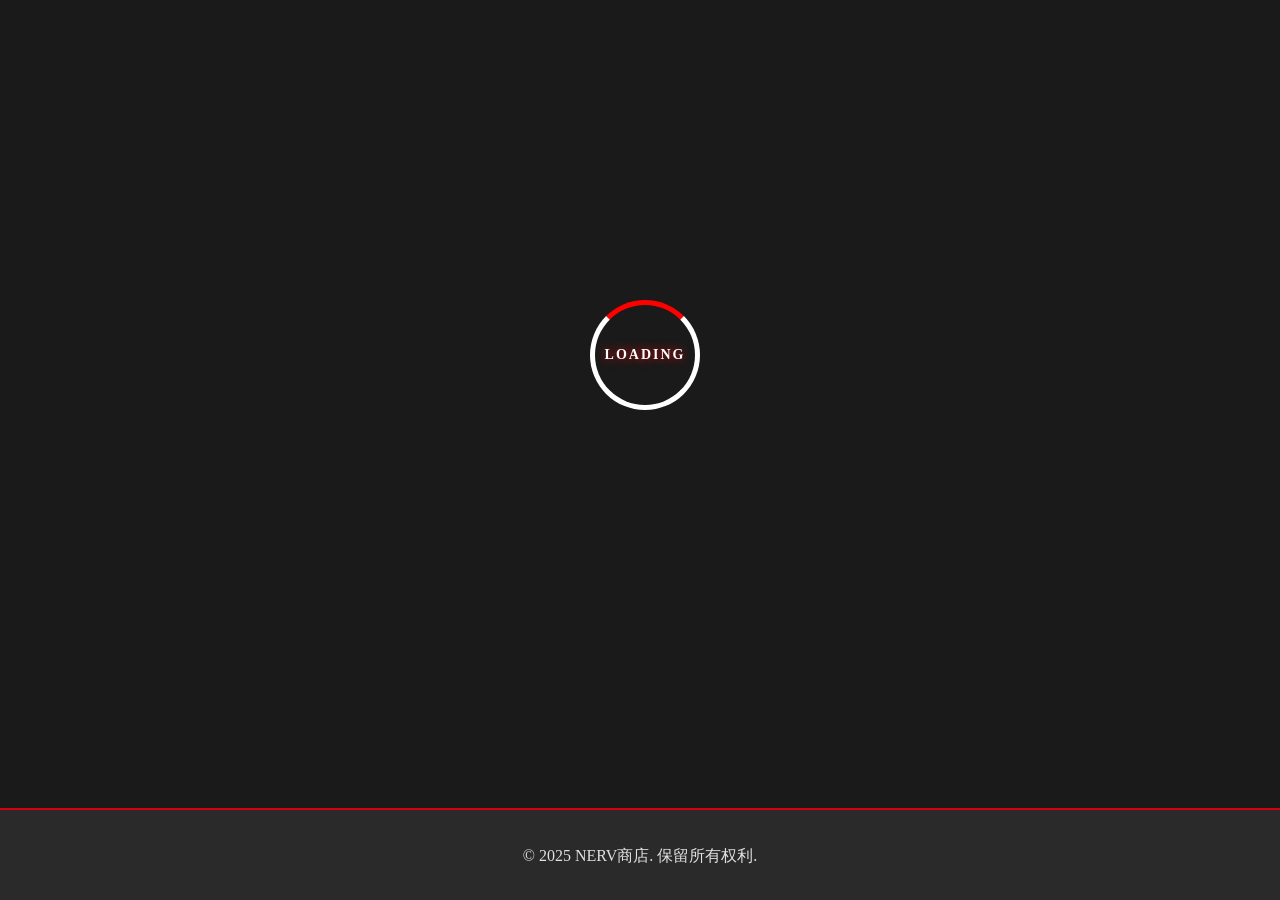
<file: index.html>
<!DOCTYPE html>
<html>
	<head>
		<meta charset="utf-8">
		<title>NERV书店 - 新世纪福音战士主题</title>
		<link rel="stylesheet" href="css/index.css" />
		<link rel="stylesheet" href="css/load.css" />
		<script src="js/jquery-3.2.1.min.js" defer></script>
		<script src="js/index.js" defer></script>
		<script src="js/load.js" defer></script>
	</head>
	<body>
		<!--音乐-->
		<!-- 背景音乐：无损源文件（.flac 61MB）不入库，仓库内为转码后的 mp3（约 3.8MB） -->
		<audio src="audio/one-last-kiss.mp3" autoplay loop id="bgMusic"></audio>
		<!-- 载入动画 -->
		<div id="loading-container">
			<div class="eva-loading">
				<div class="eva-loading-circle"></div>
				<div class="eva-loading-text">LOADING</div>
			</div>
		</div>
		<div id="main">
			<!-- 登录/注册 -->
			<div class="logonbox">
				<button id="back">X</button>
				<div class="on">
					<h1>登錄</h1>
					<input type="text" id="login-user" placeholder="请输入用户名" /><br />
					<input type="password" id="login-pwd" placeholder="请输入密码" /><br />
					<input type="text" id="login-code" placeholder="输入验证码" /><br />
					<span class="login-error" style="color: red; display: none;"></span>
					<canvas id="codeid" onload="drawcode()"></canvas>
					<div class="change">
						<span onclick="drawcode()">看不清,换一张</span>
					</div>
					<button class="sure" id="login-btn">登录</button><br />
					<span class="tocreat">没有账号？<a href="#" id="show-register">注册一个！</a></span>

				</div>
				<div class="creat">
					<h1>注册</h1>
					<input type="text" id="reg-user" placeholder="请输入用户名" /><br />
					<input type="password" id="reg-pwd" placeholder="请输入密码" /><br />
					<input type="password" id="reg-pwd-ag" placeholder="再次输入密码" /><br />
					<button class="register" id="register-btn">确认注册</button>
					<p class="reg-error" style="color: red; display: none;"></p>
					<p class="tologin"><a href="#" id="show-login">已有账号？去登录</a></p>
				</div>
			</div>
			<!-- 导航栏 -->
			<header class="main-header">
				<div class="headerbox"><!-- headerbox是指导航栏盒子，即包含导航栏的所有内容 -->
					<h1 class="logo">NERV</h1>
					<ul class="nav">
						<li><a href="pages/home.html" target="contentFrame" class="active">主页</a></li>
						<li><a href="pages/category.html" target="contentFrame" onclick="removeActiveClass(this)">分类</a>
						</li>
						<li><a href="pages/category.html" target="contentFrame" id="news">新品</a></li>
						<li><a href="https://baike.baidu.com/item/%E6%96%B0%E4%B8%96%E7%BA%AA%E7%A6%8F%E9%9F%B3%E6%88%98%E5%A3%AB/55458"
								target="contentFrame">关于</a></li>
						<li><a href="mailto:2036163718@qq.com" target="contentFrame">联系</a></li>
					</ul>
					<div class="user-action">
						<input type="text" id="search" placeholder="搜索…" />
						<button class="search-button" id="search-btn">搜索</button>
						<button class="logon">登录/注册</button>
					</div>
					<div id="user-area">
						<ul>
							<li id="name">用户</li>
							<li><a href="./pages/personInfo.html" target="contentFrame">个人中心</a></li>
							<li><a href="./pages/cart.html" target="contentFrame">购物车</a></li>
							<li><a href="./pages/myProduct.html" target="contentFrame">我的订单</a></li>
							<li id="logout">退出账号</li>
						</ul>
					</div>
				</div>
			</header>
			<div class="main-div">
				<!-- 左侧侧边栏 -->
				<aside class="sidebar"><!--aside是网页侧边的标签-->
					<div class="side-select">
						<h3>快速链接</h3>
						<ul>
							<li><a href="pages/home.html#tuijian" target="contentFrame">推荐商品</a></li>
							<li><a href="pages/home.html#changxiao" target="contentFrame">畅销榜</a></li>
							<li><a href="pages/home.html#sales" target="contentFrame">特价专区</a></li>
						</ul>
					</div>
					<div class="side-select">
						<h3>商品分类</h3>
						<ul>
							<li><a href="pages/category.html" target="contentFrame" id="novel">小说</a></li>
							<li><a href="pages/category.html" target="contentFrame" id="comic">漫画</a></li>
							<li><a href="pages/category.html" target="contentFrame" id="exhibition">会展</a></li>
						</ul>
					</div>
					<div class="side-select">
						<h3>主题切换</h3>
						<div class="theme-switch">
							<button class="btn btn-theme active" data-theme="eva">EVA模式</button>
							<button class="btn btn-theme" data-theme="normal">普通模式</button>
						</div>
					</div>
					<div class="audio-controls">
						<span id="musicStatus">音乐播放中...</span>
						<button id="toggleMusic">暂停</button>
					</div>
				</aside>
				<!-- 内容框架 -->
				<div class="content-area">
					<iframe id="contentFrame" name="contentFrame" src="pages/home.html" frameborder="0"></iframe>
				</div>
			</div>
		</div>
		<footer class="main-footer">
			<p>&copy; 2025 NERV商店. 保留所有权利.</p>
		</footer>
		</div>
	</body>
</html>
</file>
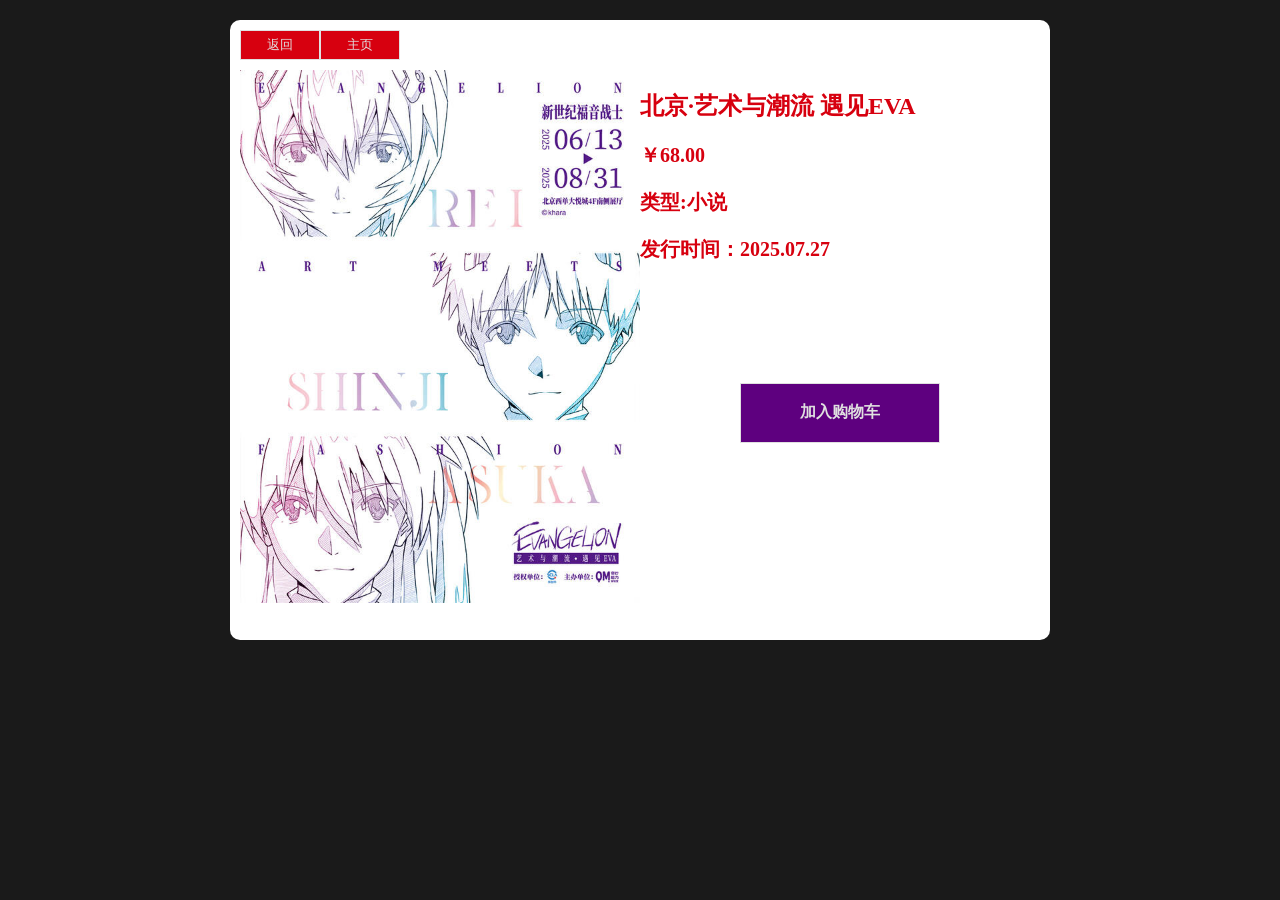
<file: pages/bookinfo1.html>
<!DOCTYPE html>
<html>
	<head>
		<meta charset="utf-8">
		<title></title>
		<link rel="stylesheet" href="../css/books.css" />
		<script src="../js/books.js" defer></script>
	</head>
	<body>
		<div class="book">
			<button onclick="goBack()">返回</button><a href="home.html"><button>主页</button></a>
			<div><img src="../images/goods1.jpeg" alt="" id="img"/></div>
			<div>
				<h2 id="tit">北京·艺术与潮流 遇见EVA</h2>
				<p id="text">￥68.00</p>
				<p id="bookkind">类型:小说</p>
				<p id="outtime">发行时间：2025.07.27</p>
			</div>
			<div><button id="buy">
					<h3>加入购物车</h3>
				</button></div>
		</div>
	</body>
</html>
</file>
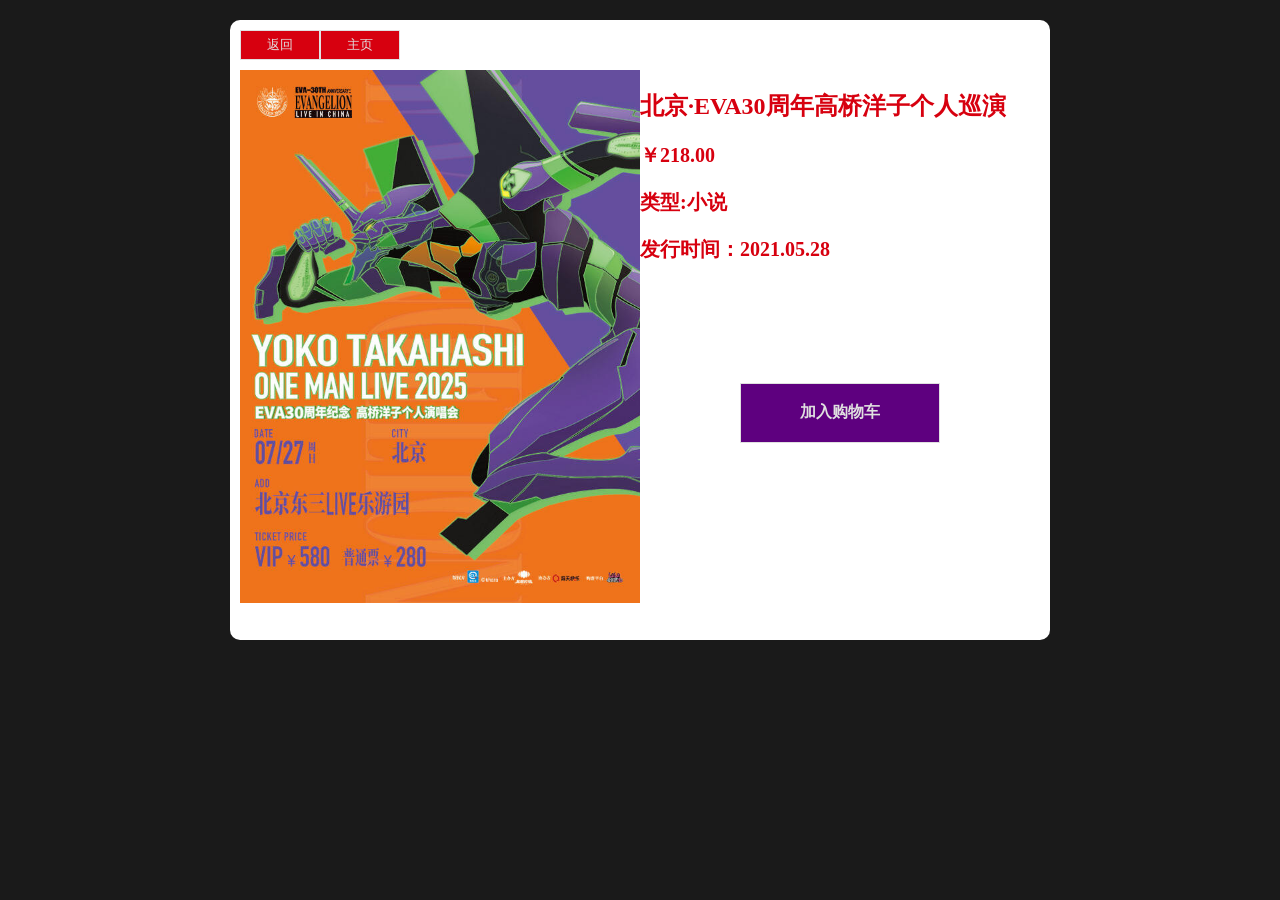
<file: pages/bookinfo2.html>
<!DOCTYPE html>
<html>
	<head>
		<meta charset="utf-8">
		<title></title>
		<link rel="stylesheet" href="../css/books.css" />
		<script src="../js/books.js" defer></script>
	</head>
	<body>
		<div class="book">
			<button onclick="goBack()">返回</button><a href="home.html"><button>主页</button></a>
			<div><img src="../images/goods2.jpeg" alt="" id="img"/></div>
			<div>
				<h2 id="tit">北京·EVA30周年高桥洋子个人巡演</h2>
				<p id="text">￥218.00</p>
				<p id="bookkind">类型:小说</p>
				<p id="outtime">发行时间：2021.05.28</p>
			</div>
			<div><button id="buy">
					<h3>加入购物车</h3>
				</button></div>
		</div>
	</body>
</html>
</file>
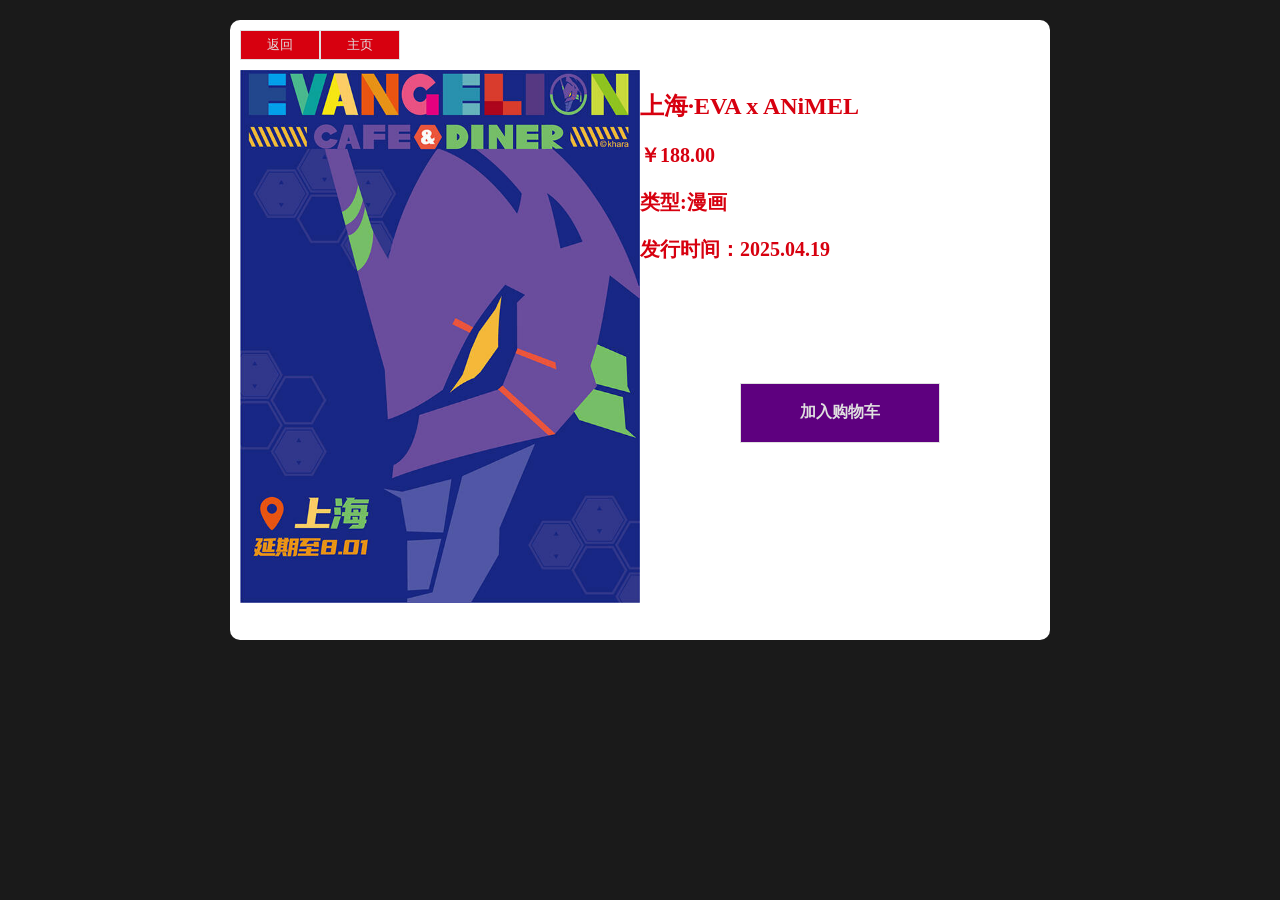
<file: pages/bookinfo3.html>
<!DOCTYPE html>
<html>
	<head>
		<meta charset="utf-8">
		<title></title>
		<link rel="stylesheet" href="../css/books.css" />
		<script src="../js/books.js" defer></script>
	</head>
	<body>
		<div class="book">
			<button onclick="goBack()">返回</button><a href="home.html"><button>主页</button></a>
			<div><img src="../images/goods3.jpeg" alt="" id="img"/></div>
			<div>
				<h2 id="tit">上海·EVA x ANiMEL</h2>
				<p id="text">￥188.00</p>
				<p id="bookkind">类型:漫画</p>
				<p id="outtime">发行时间：2025.04.19</p>
			</div>
			<div><button id="buy">
					<h3>加入购物车</h3>
				</button></div>
		</div>
	</body>
</html>
</file>
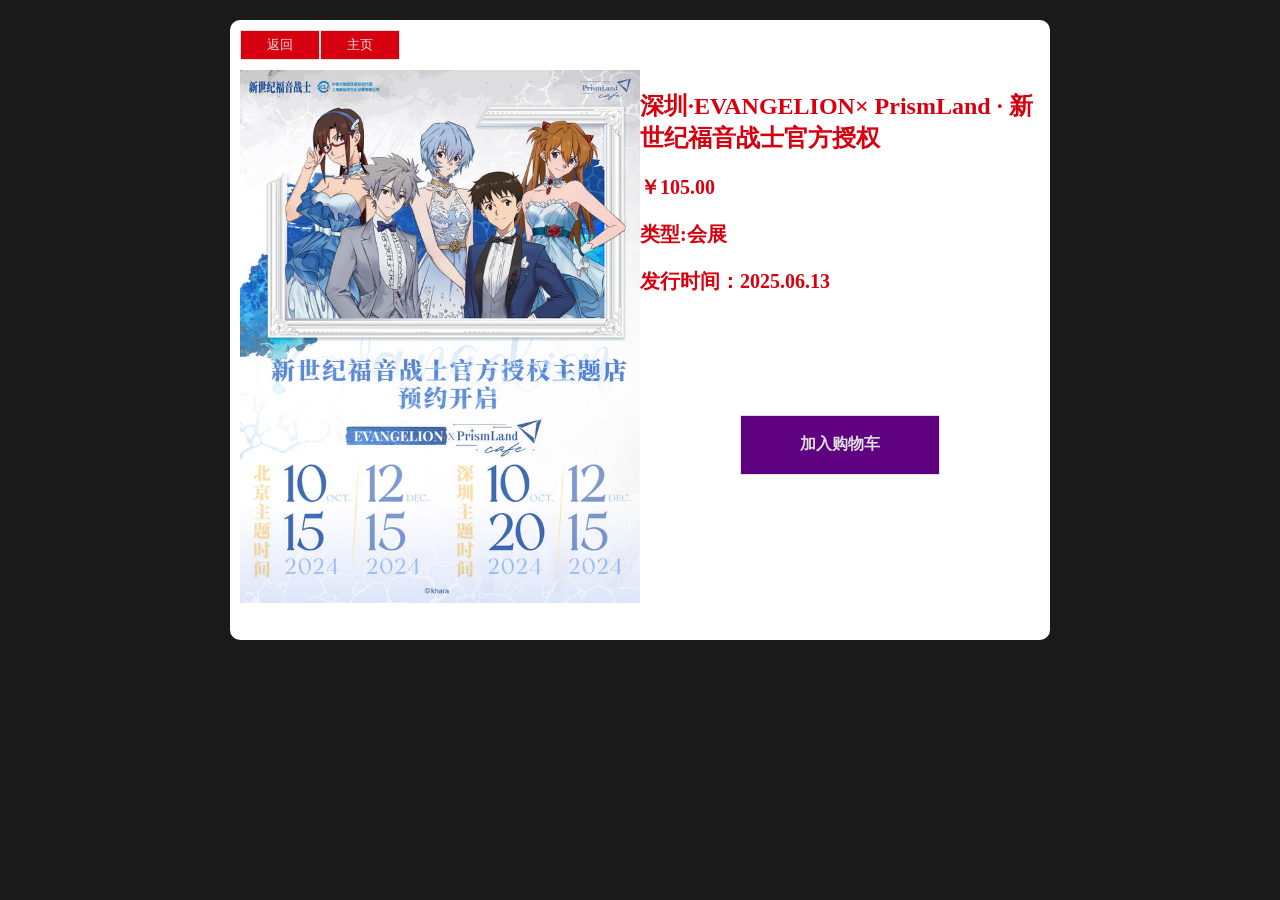
<file: pages/bookinfo4.html>
<!DOCTYPE html>
<html>
	<head>
		<meta charset="utf-8">
		<title></title>
		<link rel="stylesheet" href="../css/books.css" />
		<script src="../js/books.js" defer></script>
	</head>
	<body>
		<div class="book">
			<button onclick="goBack()">返回</button><a href="home.html"><button>主页</button></a>
			<div><img src="../images/goods4.jpeg" alt="" id="img"/></div>
			<div>
				<h2 id="tit">深圳·EVANGELION× PrismLand · 新世纪福音战士官方授权</h2>
				<p id="text">￥105.00</p>
				<p id="bookkind">类型:会展</p>
				<p id="outtime">发行时间：2025.06.13</p>
			</div>
			<div><button id="buy">
					<h3>加入购物车</h3>
				</button></div>
		</div>
	</body>
</html>
</file>
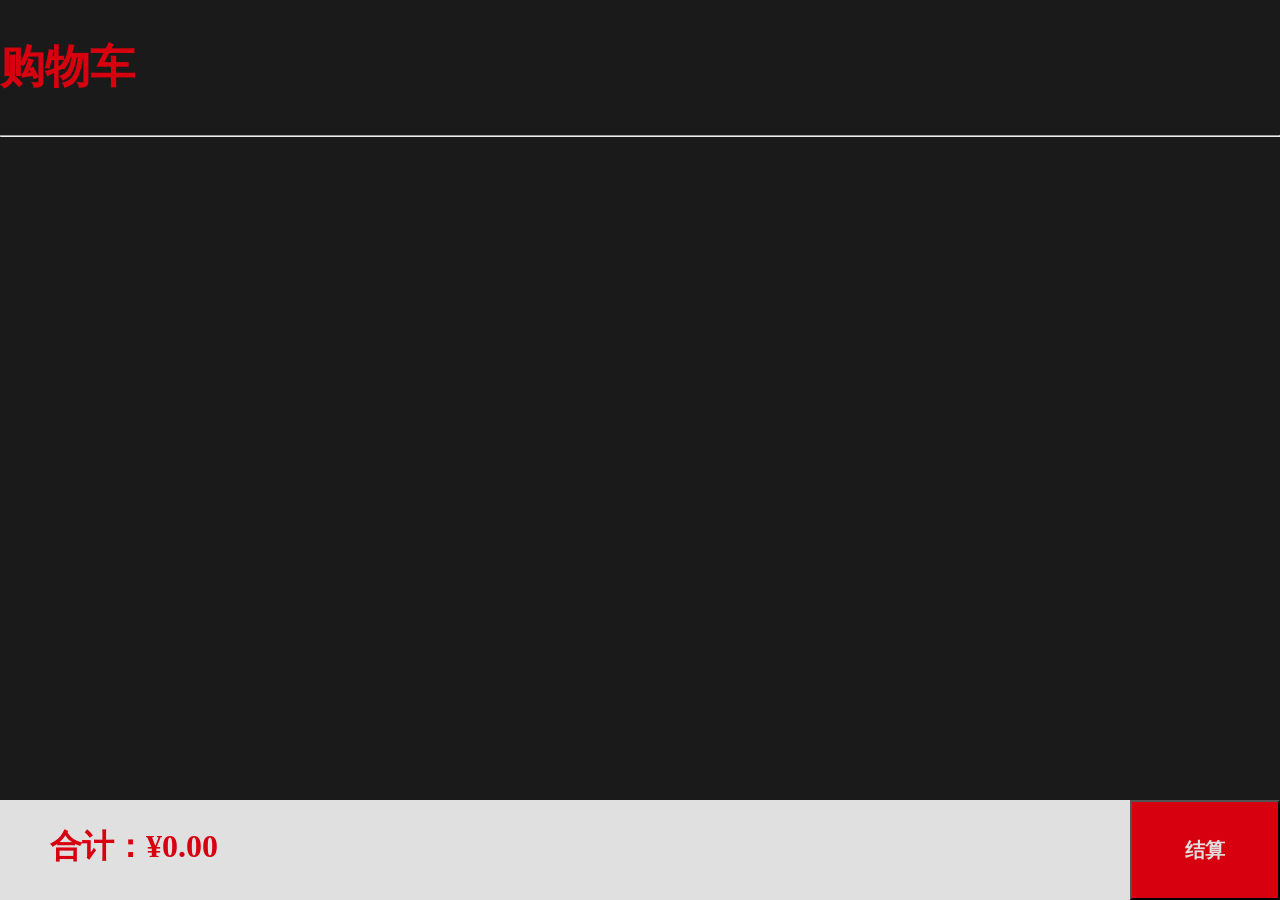
<file: pages/cart.html>
<!DOCTYPE html>
<html>
	<head>
		<meta charset="utf-8">
		<title>NERV书店 - 购物车</title>
		<link rel="stylesheet" href="../css/cart.css" />
		<script src="../js/cart.js" defer></script>
	</head>
	<body>
		<div class="carttit">
			<h2>购物车</h2>
		</div>
		<hr />
		<div id="cartItems">
			
		</div>
		<div class="space">
			
		</div>
		<div id="sumprice">
			<h1>合计：</h1>
		</div>
		<a href="../pages/product.html" target="_self"><button id="buyover"><h2>结算</h2></button></a>
	</body>
</html>
</file>
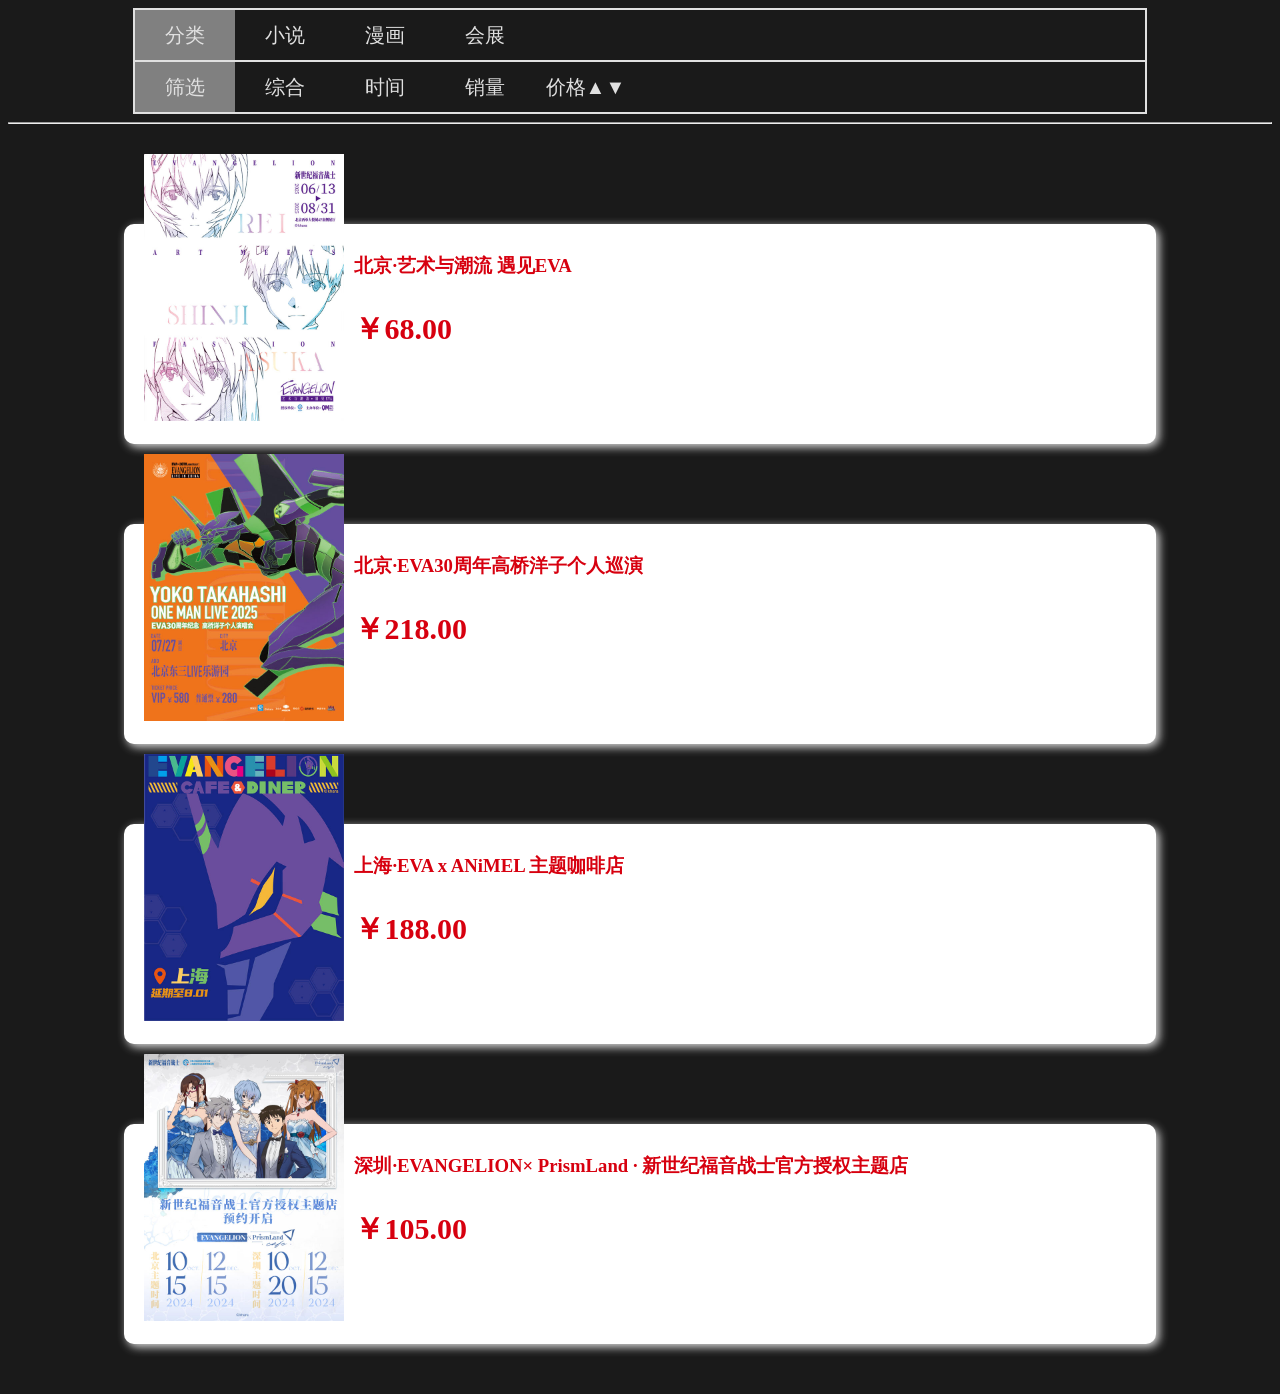
<file: pages/category.html>
<!DOCTYPE html>
<html>
	<head>
		<meta charset="UTF-8">
		<title>分类 - NERV书店</title>
		<link rel="stylesheet" href="../css/category.css" />
		<script src="../js/jquery-3.2.1.min.js" defer></script>
		<script src="../js/category.js" defer></script>
	</head>
	<body>
		<div class="cate">
			<div class="category">
				<div class="ctgy">分类</div>
				<!-- 分类名与商品的 data-category 使用同一套英文值；div 的 id 供首页侧边栏联动点击使用 -->
				<a href="#" data-category="novel">
					<div id="xiaoshuo">小说</div>
				</a>
				<a href="#" data-category="comic">
					<div id="manhua">漫画</div>
				</a>
				<a href="#" data-category="exhibition">
					<div id="huizhan">会展</div>
				</a>
			</div>
			<div class="select">
				<div class="slt">筛选</div>
				<a href="#" onclick="showAllGoods()">
					<div>综合</div>
				</a>
				<a href="#">
					<div id="time">时间</div>
				</a>
				<a href="#">
					<div>销量</div>
				</a>
				<a href="#">
					<div>价格<span>▲</span><span>▼</span></div>
				</a>
			</div>
		</div>
		<hr />
		<div class="goods">
			<a href="../pages/bookinfo1.html" class="novel" data-category="novel" data-time="new">
				<div>
					<img src="../images/goods1.jpeg" alt="" />
					<h3>北京·艺术与潮流 遇见EVA</h3>
					<p>￥68.00</p>
				</div>
			</a>
			<a href="../pages/bookinfo2.html" data-category="novel" data-time="hot">
				<div>
					<img src="../images/goods2.jpeg" alt="" />
					<h3>北京·EVA30周年高桥洋子个人巡演</h3>
					<p>￥218.00</p>
				</div>
			</a>
			<a href="../pages/bookinfo3.html" data-category="comic" data-time="new">
				<div>
					<img src="../images/goods3.jpeg" alt="" />
					<h3>上海·EVA x ANiMEL 主题咖啡店</h3>
					<p>￥188.00</p>
				</div>
			</a>
			<a href="../pages/bookinfo4.html" data-category="exhibition" data-time="hot">
				<div>
					<img src="../images/goods4.jpeg" alt="" />
					<h3>深圳·EVANGELION× PrismLand · 新世纪福音战士官方授权主题店</h3>
					<p>￥105.00</p>
				</div>
			</a>
		</div>
	</body>
</html>
</file>
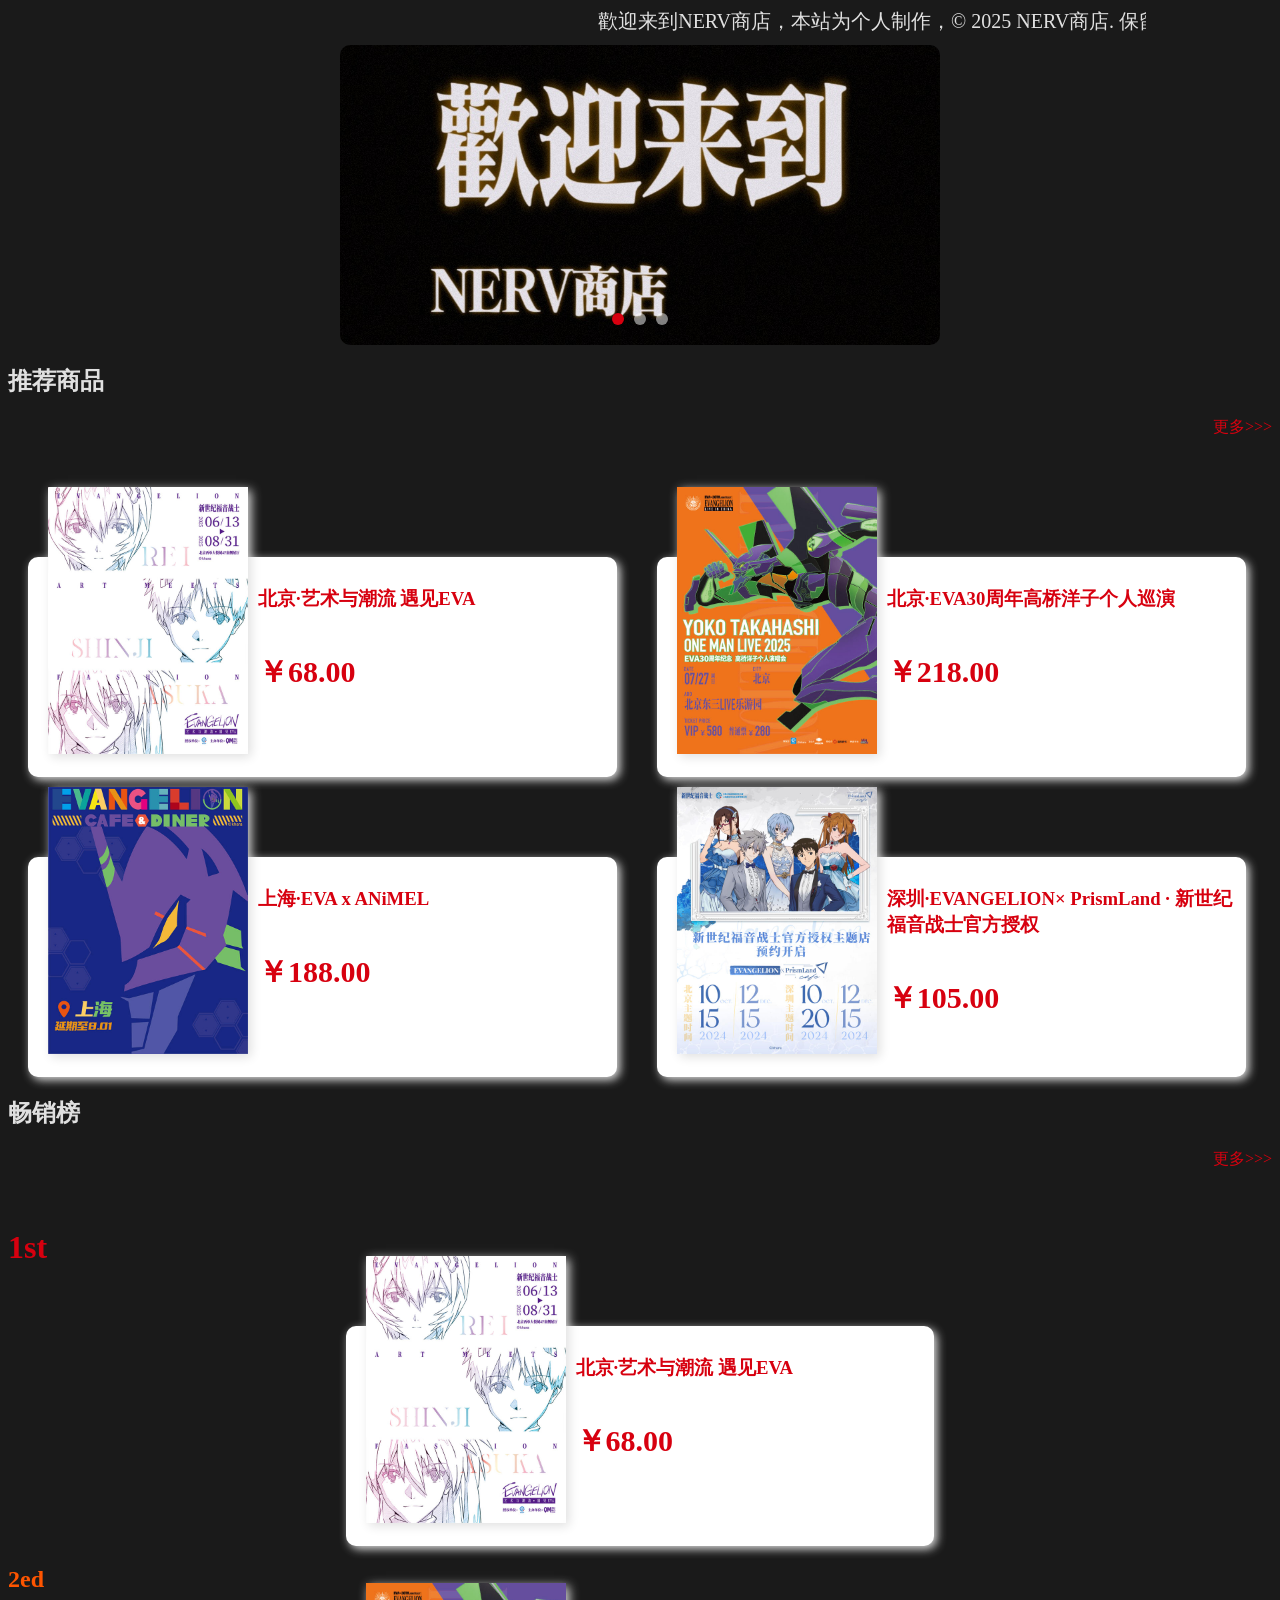
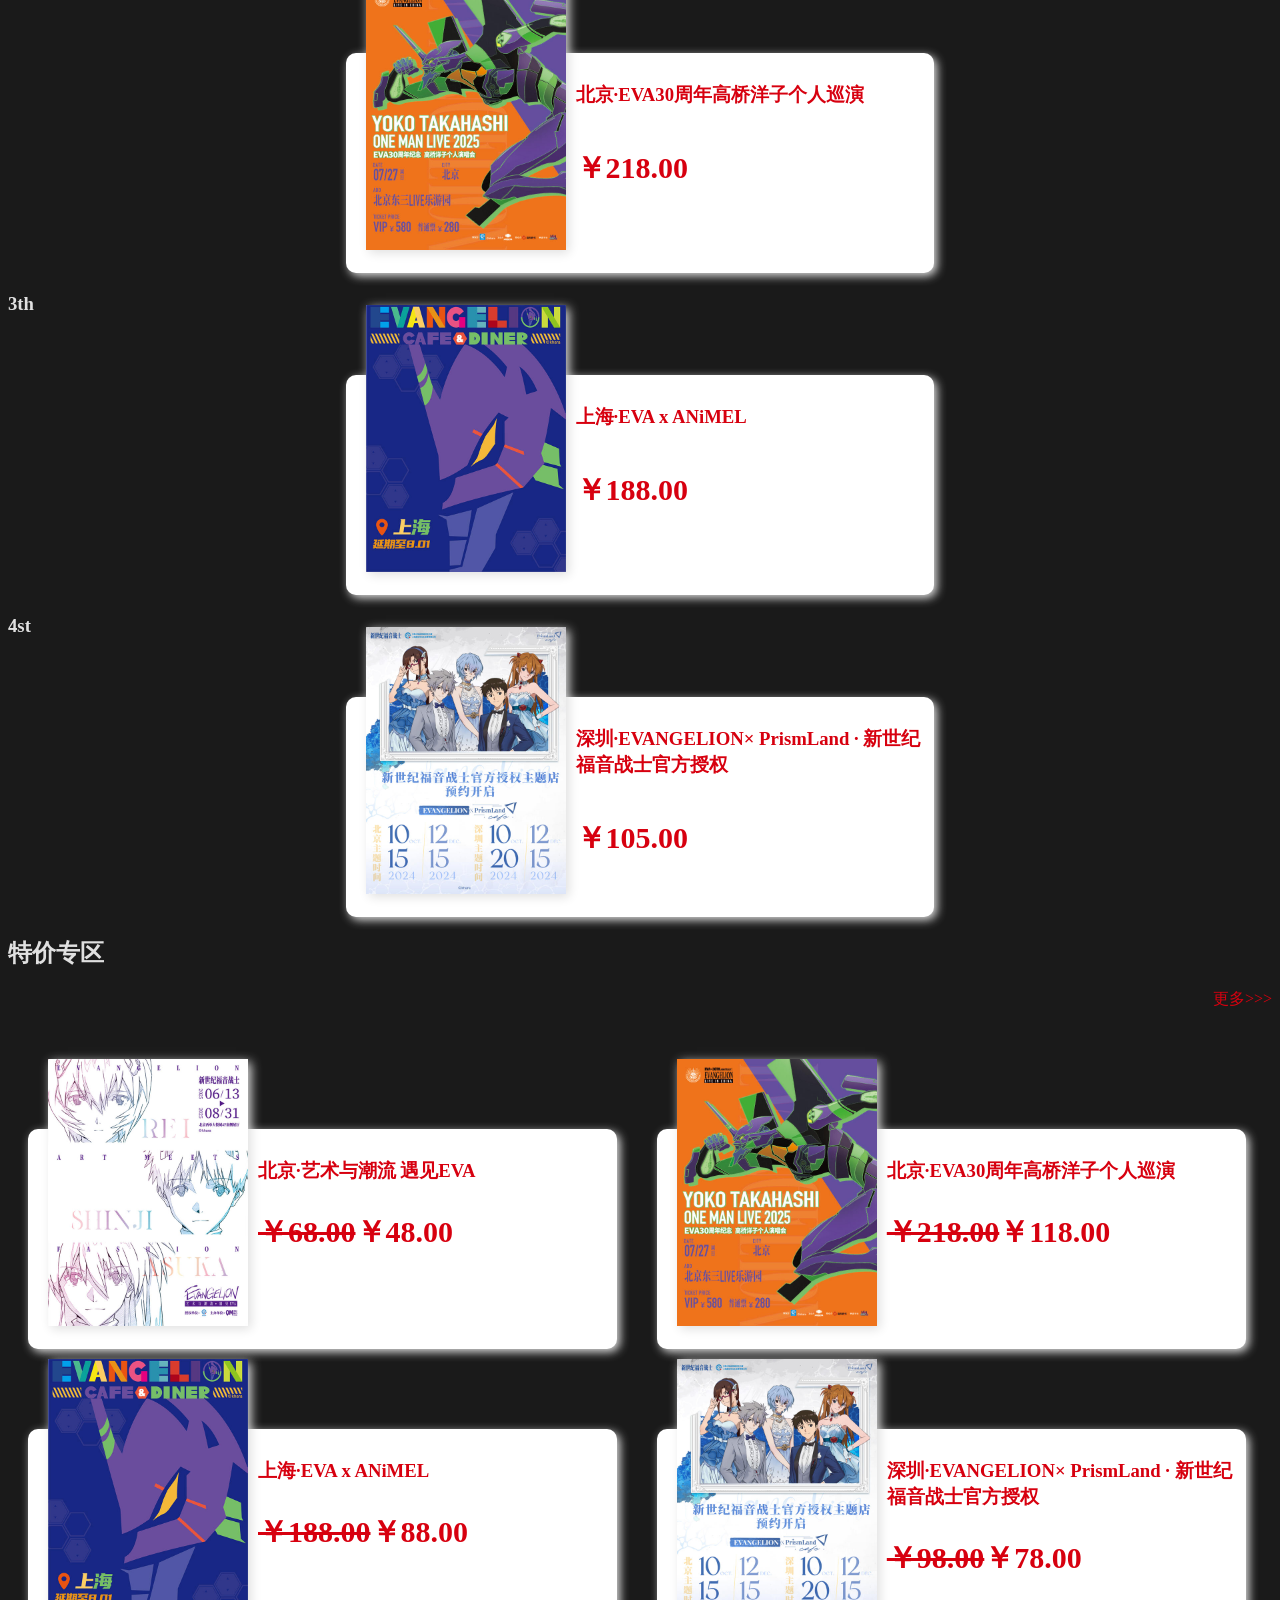
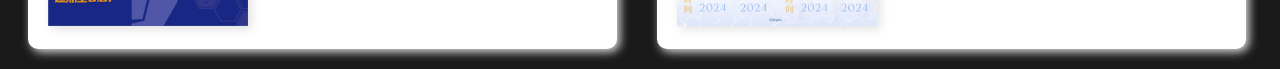
<file: pages/home.html>
<!DOCTYPE html>
<html>
	<head>
		<meta charset="UTF-8">
		<title>首页 - NERV书店</title>
		<link rel="stylesheet" href="../css/home.css" />
		<script src="../js/jquery-3.2.1.min.js" defer></script>
		<script src="../js/home.js" defer></script>
	</head>
	<body>
		<div class="roundtxt">
			<div class="marquee">
				<p>歡迎来到NERV商店，本站为个人制作，&copy; 2025 NERV商店. 保留所有权利.<span></span></p>
			</div>
		</div>
		<div class="banner">
			<div class="slider">
				<img src="../images/hallo.jpg" alt="歡迎来到NERV商店" class="active" />
				<img src="../images/g1.jpeg" alt="" />
				<img src="../images/g2.jpg" alt="" />
			</div>
			<ul class="circle">
				<li class="active"></li>
				<li></li>
				<li></li>
			</ul>
		</div>
		<h2 id="tuijian">推荐商品</h2>
		<a href="category.html"><span class="more">更多>>></span></a>
		<div class="goods">
			<a href="../pages/bookinfo1.html">
				<div>
					<img src="../images/goods1.jpeg" alt="" />
					<h3>北京·艺术与潮流 遇见EVA</h3>
					<p>￥68.00</p>
				</div>
			</a>
			<a href="../pages/bookinfo2.html">
				<div>
					<img src="../images/goods2.jpeg" alt="" />
					<h3>北京·EVA30周年高桥洋子个人巡演</h3>
					<p>￥218.00</p>
				</div>
			</a>
			<a href="../pages/bookinfo3.html">
				<div>
					<img src="../images/goods3.jpeg" alt="" />
					<h3>上海·EVA x ANiMEL</h3>
					<p>￥188.00</p>
				</div>
			</a>
			<a href="../pages/bookinfo4.html">
				<div>
					<img src="../images/goods4.jpeg" alt="" />
					<h3>深圳·EVANGELION× PrismLand · 新世纪福音战士官方授权</h3>
					<p>￥105.00</p>
				</div>
			</a>
		</div>
		<h2>畅销榜<span id="changxiao"></span></h2>
		<a href="category.html"><span class="more">更多>>></span></a>
		<div class="sort">
			<h1>1st</h1>
			<a href="../pages/bookinfo1.html">
				<div>
					<img src="../images/goods1.jpeg" alt="" />
					<h3>北京·艺术与潮流 遇见EVA</h3>
					<p>￥68.00</p>
				</div>
			</a>
			<h2>2ed</h2>
			<a href="../pages/bookinfo2.html">
				<div>
					<img src="../images/goods2.jpeg" alt="" />
					<h3>北京·EVA30周年高桥洋子个人巡演</h3>
					<p>￥218.00</p>
				</div>
			</a>
			<h3>3th</h3>
			<a href="../pages/bookinfo3.html">
				<div>
					<img src="../images/goods3.jpeg" alt="" />
					<h3>上海·EVA x ANiMEL</h3>
					<p>￥188.00</p>
				</div>
			</a>
			<h3>4st</h3>
			<a href="../pages/bookinfo4.html">
				<div>
					<img src="../images/goods4.jpeg" alt="" />
					<h3>深圳·EVANGELION× PrismLand · 新世纪福音战士官方授权</h3>
					<p>￥105.00</p>
				</div>
			</a>
		</div>
		<h2 id="sales">特价专区</h2>
		<a href="category.html"><span class="more">更多>>></span></a>
		<div class="goods">
			<a href="../pages/bookinfo1.html">
				<div>
					<img src="../images/goods1.jpeg" alt="" />
					<h3>北京·艺术与潮流 遇见EVA</h3>
					<span style="text-decoration:line-through;">￥68.00</span><span>￥48.00</span>
				</div>
			</a>
			<a href="../pages/bookinfo2.html">
				<div>
					<img src="../images/goods2.jpeg" alt="" />
					<h3>北京·EVA30周年高桥洋子个人巡演</h3>
					<span style="text-decoration:line-through;">￥218.00</span><span>￥118.00</span>
				</div>
			</a>
			<a href="../pages/bookinfo3.html">
				<div>
					<img src="../images/goods3.jpeg" alt="" />
					<h3>上海·EVA x ANiMEL</h3>
					<span style="text-decoration:line-through;">￥188.00</span><span>￥88.00</span>
				</div>
			</a>
			<a href="../pages/bookinfo4.html">
				<div>
					<img src="../images/goods4.jpeg" alt="" />
					<h3>深圳·EVANGELION× PrismLand · 新世纪福音战士官方授权</h3>
					<span style="text-decoration:line-through;">￥98.00</span><span>￥78.00</span>
				</div>
			</a>
		</div>
	</body>
</html>
</file>
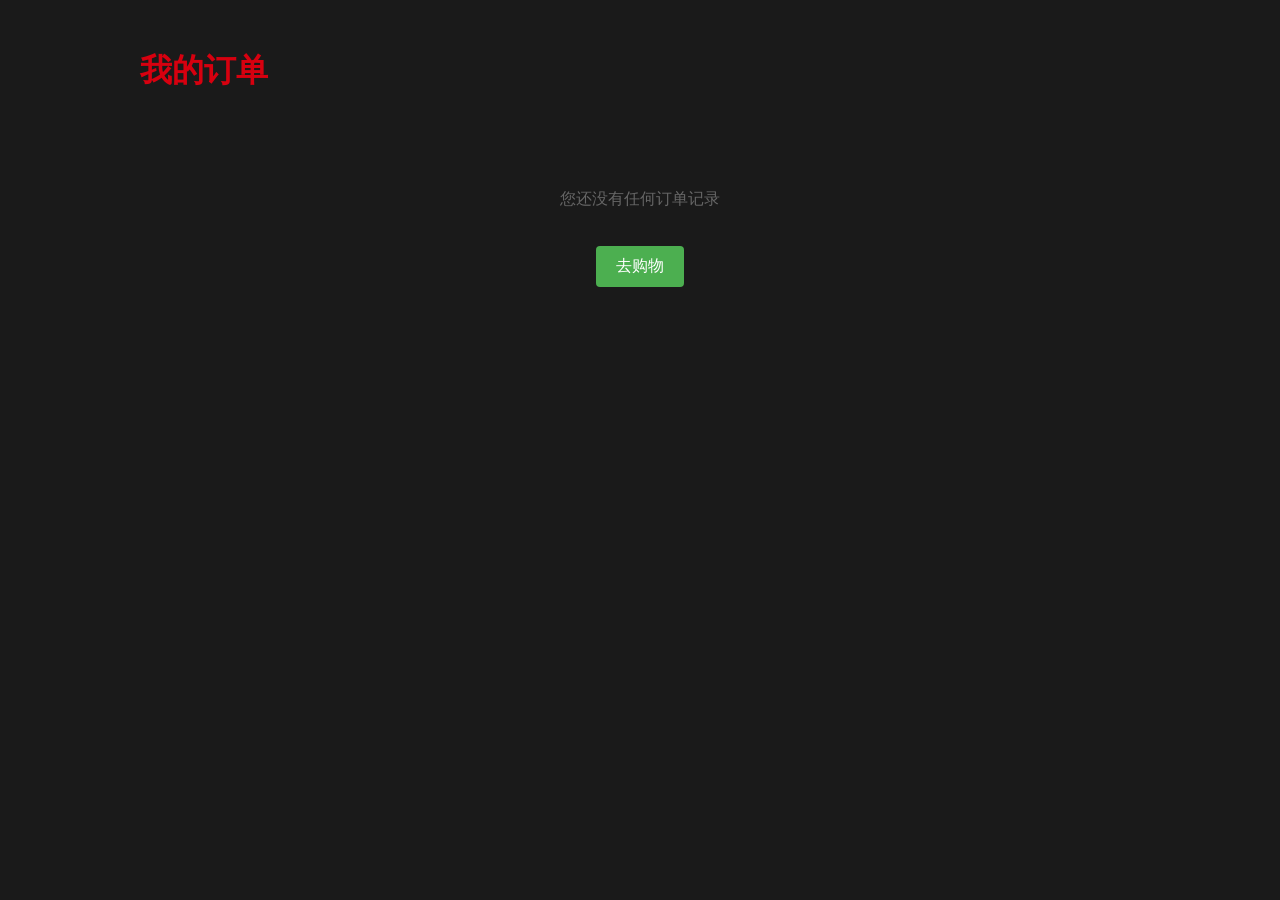
<file: pages/myProduct.html>
<!DOCTYPE html>
<html lang="zh-CN">
<head>
    <meta charset="UTF-8">
    <meta name="viewport" content="width=device-width, initial-scale=1.0">
    <title>NERV书店 - 我的订单</title>
    <link rel="stylesheet" href="../css/myProduct.css">
    <script src="../js/myProduct.js" defer></script>
</head>
<body>
    <div class="orders-container">
        <h1>我的订单</h1>
        
        <div id="ordersList"></div>
        
        <!-- 无订单时的提示 -->
        <div id="noOrders" class="no-orders">
            <p>您还没有任何订单记录</p>
            <a href="../pages/home.html" class="shop-link">去购物</a>
        </div>
    </div>
</body>
</html>
</file>
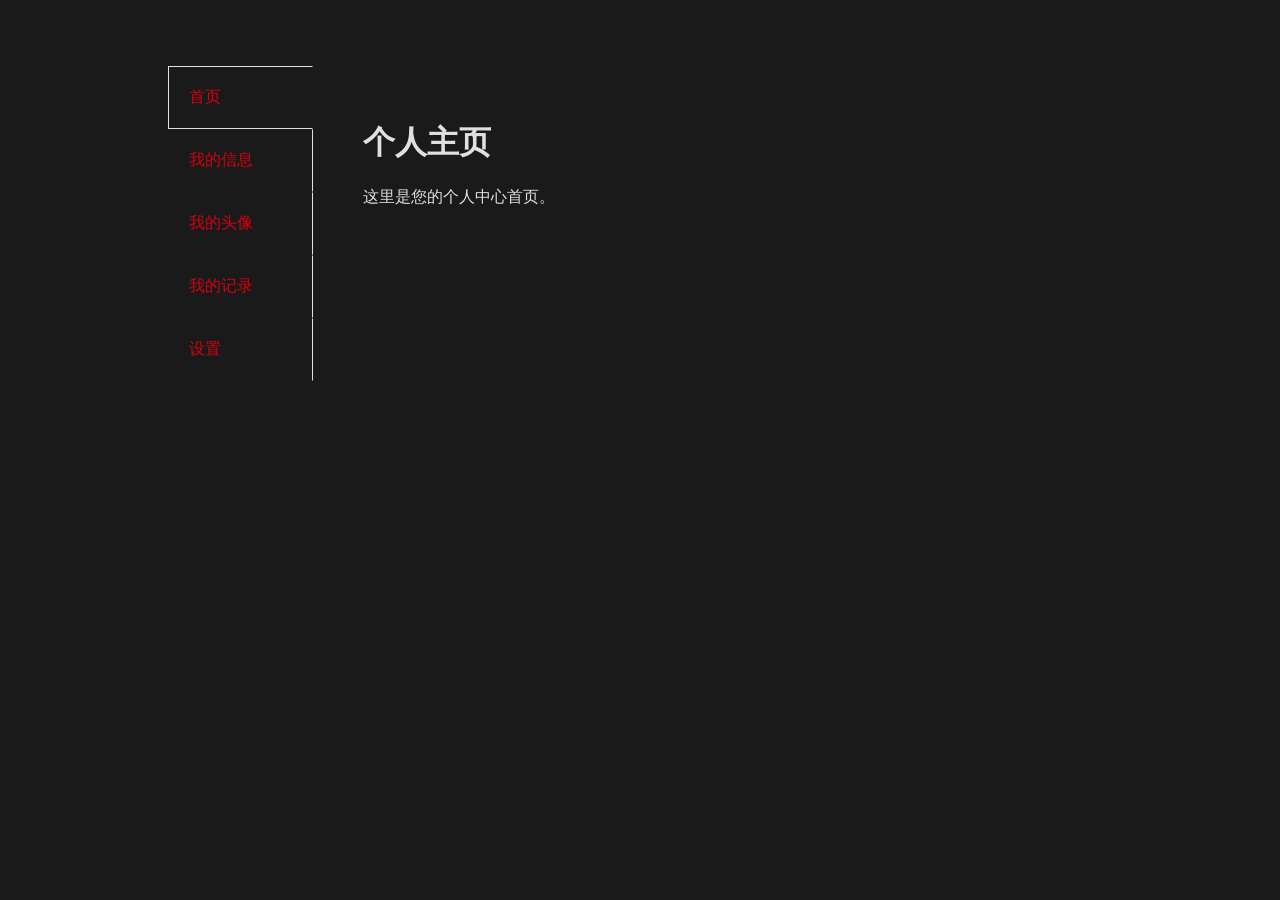
<file: pages/personInfo.html>
<!DOCTYPE html>
<html>
	<head>
		<meta charset="utf-8">
		<title>NERV书店 - 个人主页</title>
		<link rel="stylesheet" href="../css/personInfo.css" />
		<script src="../js/personInfo.js" defer></script>
	</head>
	<body>
		<div class="info-box">
			<div class="list-button">
				<ul>
					<li onclick="showPage('home')" class="active">首页</li>
					<li onclick="showPage('info')">我的信息</li>
					<li onclick="showPage('avatar')">我的头像</li>
					<li onclick="showPage('records')">我的记录</li>
					<li onclick="showPage('setting')">设置</li>
				</ul>
			</div>
			<div class="content">
				<!-- 首页内容 -->
				<div id="home-page" class="page active">
					<h1>个人主页</h1>
					<p>这里是您的个人中心首页。</p>
				</div>

				<!-- 我的信息内容 -->
				<div id="info-page" class="page">
					<h1>我的信息</h1>
					<p>这里是您的个人信息页面。</p>
				</div>

				<!-- 我的头像内容 -->
				<div id="avatar-page" class="page">
					<h1>我的头像</h1>
					<p>这里是您的头像设置页面。</p>
				</div>

				<!-- 我的记录内容 -->
				<div id="records-page" class="page">
					<h1>我的记录</h1>
					<p>这里是您的浏览和购买记录。</p>
				</div>
				<!--设置-->
				<div id="setting-page" class="page">
					<h1>设置</h1>
					<hr />
					<p>清除缓存</p>
					<button onclick="localStorage.removeItem('nerv-users')">清除用户数据</button>
					<button onclick="localStorage.removeItem('cart')">清除购物车记录</button>
					<button onclick="localStorage.removeItem('orders')">清除订单记录</button>
					<br />
					<button onclick="localStorage.clear()" class="clear">清除所有缓存数据</button>
				</div>
			</div>
		</div>
	</body>
</html>
</file>
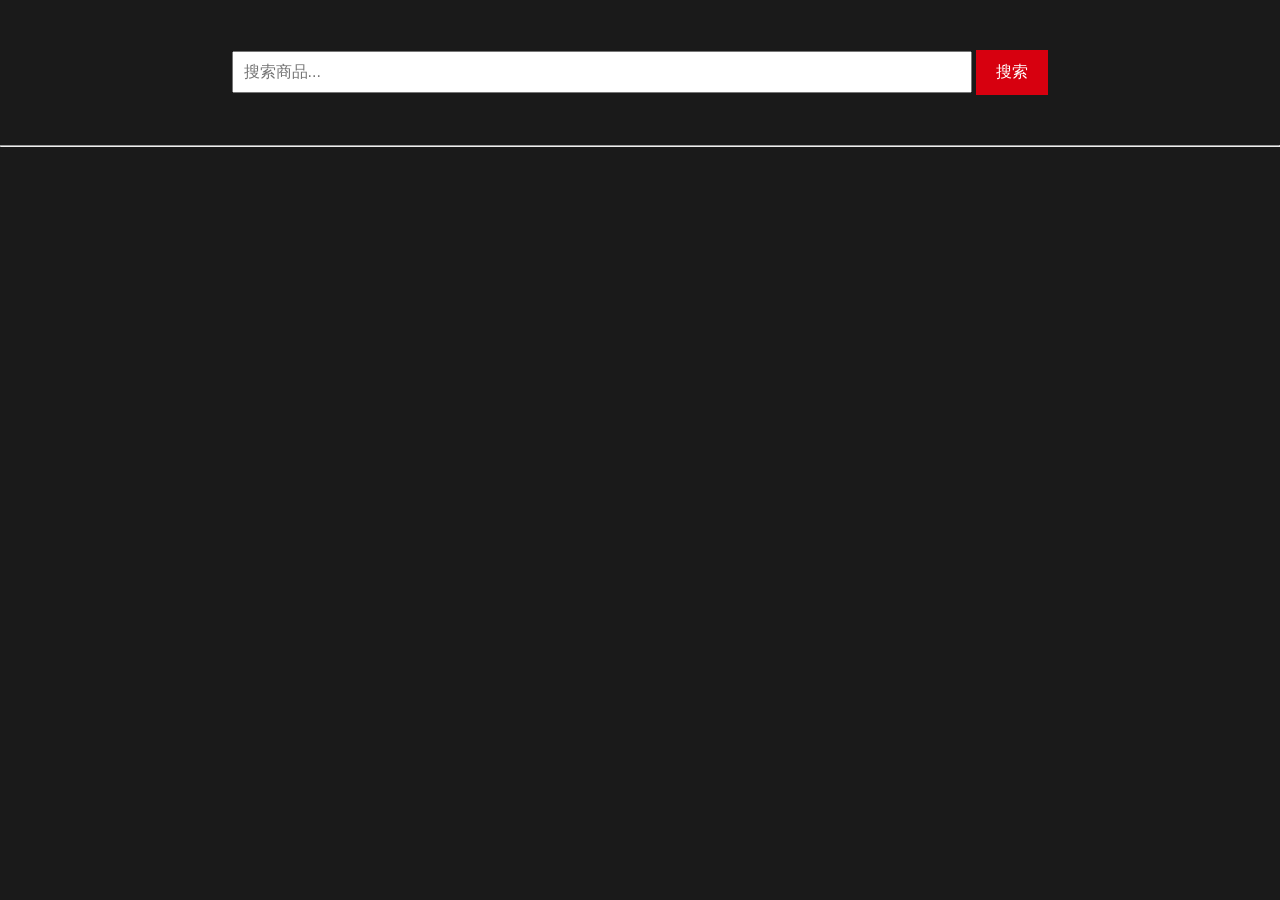
<file: pages/search.html>
<!DOCTYPE html>
<html>
	<head>
		<meta charset="utf-8">
		<title>NERV书店 - 搜索页</title>
		<link rel="stylesheet" href="../css/search.css" />
		<script src="../js/search.js" defer></script>
	</head>
	<body>
		<div class="search-container">
			<input type="text" id="search-input" placeholder="搜索商品..." />
			<button id="search-button">搜索</button>
		</div>
		<hr />
		<div id="goods">
			
		</div>
	</body>
</html>
</file>
<file: css/index.css>
:root {
	/*这是全局变量，用于统一网页主题和风格*/
	--primary-color: #D7000F;
	--secondary-color: #5E007F;
	--text-color: #E0E0E0;
	--dark-bg: #1A1A1A;
	--mid-bg: #2A2A2A;
}

body {
	margin: 0px;
	font-family: "微软雅黑";
	color: var(--text-color);
	background: var(--dark-bg);
	padding: 0;
}

.main-header {
	/*头部*/
	background: var(--mid-bg);
	height: 80px;
	padding: 15px 0;
	border-bottom: 2px solid var(--primary-color);
}

.headerbox {
	/*头部盒子，包含头部所有标签*/
	width: 90%;
	max-width: 1200px;
	margin: 0 auto;
}

.logo {
	/*网站logo*/
	font-size: 50px;
	color: var(--primary-color);
	margin: 0;
}


.main-header .headerbox {
	/*在头部标签下所有的头部盒子里的内容*/
	display: flex;
	justify-content: space-between;
	align-items: center;
}

.nav a {
	/*因为nav导航中不只有链接所以写为.nav a*/
	color: var(--text-color);
	text-decoration: none;
	margin: 0 10px;
	padding: 5px 10px;
	border-radius: 4px;
}

.nav li {
	float: left;
	list-style-type: none;
}

.nav a:hover,
.nav a.active {
	/*鼠标访问事件*/
	background: var(--primary-color);
	color: white;
}

#search {
	width: 250px;
	height: 25px;
}

.search-button {
	height: 35px;
	background: var(--primary-color);
	border-radius: 5px;
	color: var(--text-color);
}

.logon {
	height: 35px;
	background: var(--primary-color);
	border-radius: 5px;
	color: var(--text-color);
}

#user-area {
	height: 30px;
	right: 210px;
	margin-right:17px;
	border-radius: 5px;
	color: var(--text-color);
	background-color: var(--primary-color);
	overflow: hidden;
	visibility: hidden;
	z-index: 999;
}
#user-area a{
	color: var(--text-color);
	text-decoration: none;
}
#user-area li{
	list-style-type: none;
	line-height: 30px;
	text-align: center;
	color: var(--text-color);
	background-color: var(--primary-color);
}
#user-area ul{
	margin-top: 0px;
	padding: 0px;
	width: 80px;
	height: 185px;
}
#user-area:hover{
	overflow: inherit;
}

.main-div {
	display: flex;
	min-height: calc(100vh - 150px);
	/* 减去header和footer高度 */
}

.sidebar {
	width: 200px;
	background: var(--mid-bg);
	padding: 20px;
}

.sidebar li {
	list-style-type: none;
}

.sidebar a {
	font-size: 20px;
	color: var(--primary-color);
	text-decoration: none;
	transition: 0.5s;
}

.sidebar a:hover {
	/*鼠标访问事件*/
	background: var(--primary-color);
	color: white;
}

.content-area {
	flex: 1;
	padding: 20px;
}

#contentFrame {
	width: 100%;
	height: 93%;
	border: none;
	background: var(--dark-bg);
	border-radius: 8px;
}

/* 页脚样式 */
.main-footer {
	clear: both;
	text-align: center;
	position: absolute;
	bottom: 0px;
	height: 50px;
	width: 100%;
	margin-top: 20px;
	padding: 20px 0;
	background: var(--mid-bg);
	border-top: 2px solid var(--primary-color);
}

.logonbox {
	position: absolute;
	width: 100%;
	height: 100%;
	background: rgba(0, 0, 0, 0.5);
	visibility: hidden;
}

.logonbox button {
	background: var(--primary-color);
	border-radius: 5px;
	color: var(--text-color);
	width: 70px;
	height: 30px;
}

.logonbox input {
	margin: 5px;
}

#codeid {
	display: block;
	border: 1px solid var(--text-color);
	margin: 10px auto;
	width: 130px;
	height: 40px;
	overflow: hidden;
}
#back{
	width: 30px;
	height: 30px;
	position: absolute;
	right: 650px;
	top: 200px;
	z-index: 999;
}
.on {
	position: fixed;
	top: 200px;
	left: 650px;
	width: 400px;
	height: 350px;
	border-radius: 10px;
	text-align: center;
	background-color: var(--mid-bg);
	color: var(--primary-color);
}

.change {
	color: var(--text-color);
	white-space: nowrap;
	margin: 0 auto;
	width: 120px;
	text-decoration: underline;
}

.tocreat {
	color: var(--text-color);
	text-decoration: underline;
}

.creat {
	position: fixed;
	top: 200px;
	left: 650px;
	width: 400px;
	height: 350px;
	border-radius: 10px;
	text-align: center;
	background-color: var(--mid-bg);
	color: var(--primary-color);
	visibility: hidden;
}
#show-register{
	color: var(--text-color);
}
#show-login{
	color: var(--text-color);
}
.active {
	/*鼠标访问事件*/
	background: var(--primary-color);
	color: white;
}
.audio-controls{
	text-align: center;
	background-color: var(--primary-color);
	margin-top: 50px;
	border-radius: 10px;
	width: 150px;
	height: 50px;
	line-height: 50px;
}
.audio-controls button{
	float: right;
	height: 50px;
	border-top-right-radius: 10px;
	border-bottom-right-radius: 10px;
}
</file>
<file: css/load.css>
#loading-container {
	margin-top: 300px;
    text-align: center;
}
 
.eva-loading {
    position: relative;
    width: 100px;
    height: 100px;
    margin: 0 auto;
}
 
.eva-loading-circle {
    width: 100px;
    height: 100px;
    border: 5px solid #fff;
    border-radius: 50%;
    border-top-color: #ff0000;
    animation: spin 2s linear infinite;
}
 
.eva-loading-text {
    position: absolute;
    top: 55%;
    left: 55%;
    transform: translate(-50%, -50%);
    font-size: 14px;
    font-weight: bold;
    letter-spacing: 2px;
    color: #fff;
    text-shadow: 0 0 10px #ff0000;
}
 
@keyframes spin {
    0% { transform: rotate(0deg); }
    100% { transform: rotate(360deg); }
}
</file>
<file: css/books.css>
:root {
	/*这是全局变量，用于统一网页主题和风格*/
	--primary-color: #D7000F;
	--secondary-color: #5E007F;
	--text-color: #E0E0E0;
	--dark-bg: #1A1A1A;
	--mid-bg: #2A2A2A;
}

body {
	color: var(--text-color);
	background-color: var(--dark-bg);
}
.book{
	background: white;
	height: 600px;
	width: 800px;
	margin: 20px auto;
	padding: 10px;
	border-radius: 10px;
	color: var(--primary-color);
}
.book img{
	float: left;
	width: 400px;
}
.book button{
	width: 80px;
	height: 30px;
	background-color: var(--primary-color);
	color: var(--text-color);
	margin-bottom: 10px;
	border: 1px solid var(--text-color);
}
.book p{
	font-size: 20px;
	font-weight: bold;
}
#buy{
	width: 200px;
	height: 60px;
	margin: 100px;
	background-color: var(--secondary-color);
	color: var(--text-color);
}
</file>
<file: css/cart.css>
:root {
	/*这是全局变量，用于统一网页主题和风格*/
	--primary-color: #D7000F;
	--secondary-color: #5E007F;
	--text-color: #E0E0E0;
	--dark-bg: #1A1A1A;
	--mid-bg: #2A2A2A;
}

body {
	margin: 0px;
	padding: 0;
	font-family: "微软雅黑";
	color: var(--text-color);
	background: var(--dark-bg);
}

.carttit {
	font-size: 30px;
	color: var(--primary-color);
}

a {
	color: var(--primary-color);
	text-decoration: none;
}

.cart-item-info {
	width: 60%;
	height: 200px;
	padding: 10px;
	margin: 20px;
	margin-top: 150px;
	float: left;
	border-radius: 10px;
	color: var(--primary-color);
	background-color: white;
	box-shadow: 3px 3px 10px var(--text-color);
}

.cart-item-info img {
	float: left;
	margin: -80px 10px 0px;
	width: 200px;
	box-shadow: 3px 3px 10px var(--text-color);
	transition: 0.5s;
}
.space{
	float: left;
	width: 100%;
	height: 100px;
}
#sumprice {
	display: flex;
	bottom: 0px;
	border-top: 1px solid var(--dark-bg);
	position: fixed;
	width: 100%;
	height: 100px;
	line-height: 50px;
	padding-left: 50px;
	color: var(--primary-color);
	background-color: var(--text-color);
}
#buyover{
	position: fixed;
	bottom: 0px;
	right: 0px;
	width: 150px;
	height: 100px;
	background-color: var(--primary-color);
	color: var(--text-color);
}
</file>
<file: css/category.css>
:root {
	/*这是全局变量，用于统一网页主题和风格*/
	--primary-color: #D7000F;
	--secondary-color: #5E007F;
	--text-color: #E0E0E0;
	--dark-bg: #1A1A1A;
	--mid-bg: #2A2A2A;
}

body {
	color: var(--text-color);
	background-color: var(--dark-bg);
}
p{
	font-size: 30px;
	font-weight: bold;
}
.cate{/*总体的分类头部部分*/
	margin: 0 auto;
	max-width: 80%;
	border: 1px solid var(--text-color);
}
.category{/*分类*/
	display: flex;
	font-size: 20px;
	border: 1px solid var(--text-color);
}
.category div{/*分类大框架下的各个小类div*/
	width: 100px;
	height: 50px;
	line-height: 50px;/*文字垂直居中*/
	text-align: center;/*水平居中*/
}
.category a{
	text-decoration: none;
	color: var(--text-color);
}
.ctgy{/*单个分类的头*/
	background: gray;
}
.select{/*筛选*/
	display: flex;
	font-size: 20px;
	border: 1px solid var(--text-color);
}
.select div{/*筛选大框架下的各个小类div*/
	width: 100px;
	height: 50px;
	line-height: 50px;/*文字垂直居中*/
	text-align: center;/*水平居中*/
}
.select a{
	text-decoration: none;
	color: var(--text-color);
}
.slt{/*单个筛选的头*/
	background: gray;
}
/*鼠标访问事件*/
.category div.active{
	background-color: var(--primary-color);
	color: var(--text-color);
}
.select div.active{
	background-color: var(--primary-color);
	color: var(--text-color);
}
.goods {
	margin-top: 100px;
}
.goods a{
	color: var(--primary-color);
	text-decoration: none;
}
.goods a div{
	width: 80%;
	height: 200px;
	padding: 10px;
	margin: 50px auto;
	margin-top: 80px;
	border-radius: 10px;
	background-color: white;
	box-shadow: 3px 3px 10px var(--text-color);
}
.goods a div img{
	float: left;
	margin: -80px 10px 0px;
	width: 200px;
}
.goods:empty::after {
    content: "暂无相关商品";
    display: block;
    text-align: center;
    padding: 35px;
    color: var(--text-color);
}
</file>
<file: css/home.css>
:root {
	/*这是全局变量，用于统一网页主题和风格*/
	--primary-color: #D7000F;
	--secondary-color: #5E007F;
	--text-color: #E0E0E0;
	--dark-bg: #1A1A1A;
	--mid-bg: #2A2A2A;
}

body {
	color: var(--text-color);
	background-color: var(--dark-bg);
}

.roundtxt {
	width: 80%;
	overflow: hidden;
	white-space: nowrap;
	margin: 0 auto;
}

.marquee {
	display: inline-block;
	animation: marquee 15s linear infinite;
}

.marquee p {
	display: inline-block;
	font-size: 20px;
	margin: 0 0 10px;
	padding-left: 50%;
}

@keyframes marquee {
	0% {
		transform: translateX(120%);
	}

	100% {
		transform: translateX(-150%);
	}
}

.banner {
	width: 600px;
	height: 300px;
	border-radius: 10px;
	margin: 0 auto;
	overflow: hidden;
	position: relative;
}

.slider {
	width: 1800px;
	/* 3张图片宽度总和 */
	height: 300px;
	display: flex;
	transition: transform 0.5s ease;
}

.slider img {
	width: 600px;
	flex-shrink: 0;
}

.circle {
	position: absolute;
	bottom: 20px;
	left: 50%;
	transform: translateX(-50%);
	display: flex;
	list-style: none;
	padding: 0;
	margin: 0;
}

.circle li {
	width: 12px;
	height: 12px;
	border-radius: 50%;
	background-color: rgba(255, 255, 255, 0.5);
	margin: 0 5px;
	cursor: pointer;
	transition: background-color 0.3s;
}

.circle li.active {
	background-color: var(--primary-color);
}

.goods {
	margin-top: 100px;
}

.goods a {
	color: var(--primary-color);
}

.goods div {
	width: 45%;
	height: 200px;
	padding: 10px;
	margin: 20px;
	margin-top: 60px;
	float: left;
	border-radius: 10px;
	background-color: white;
	box-shadow: 3px 3px 10px var(--text-color);
}

.goods img {
	float: left;
	margin: -80px 10px 0px;
	width: 200px;
	box-shadow: 3px 3px 10px var(--text-color);
	transition: 0.5s;
}

.goods img:hover {
	transform: scale(1.1);
}

.goods span {
	line-height: 60px;
	font-weight: bold;
	font-size: 30px;
}

.goods p {
	line-height: 60px;
	font-weight: bold;
	font-size: 30px;
}

.sort {
	margin-top: 100px;
}

.sort div {
	width: 45%;
	height: 200px;
	padding: 10px;
	margin: 20px auto;
	margin-top: 60px;
	border-radius: 10px;
	background-color: white;
	box-shadow: 3px 3px 10px var(--text-color);
}

.sort img {
	float: left;
	margin: -80px 10px 0px;
	width: 200px;
	box-shadow: 3px 3px 10px var(--text-color);
	transition: 0.5s;
}

.sort a {
	color: var(--primary-color);
	text-decoration: none;
}

.sort p {
	line-height: 60px;
	font-weight: bold;
	font-size: 30px;
}

.sort h1 {
	color: var(--primary-color);
}

.sort h2 {
	color: #ff5500;
}

.sort img:hover {
	transform: scale(1.1);
}

.more {
	float: right;
	color: var(--primary-color);
}
</file>
<file: css/myProduct.css>
:root {
	/*这是全局变量，用于统一网页主题和风格*/
	--primary-color: #D7000F;
	--secondary-color: #5E007F;
	--text-color: #E0E0E0;
	--dark-bg: #1A1A1A;
	--mid-bg: #2A2A2A;
}

body {
	color: var(--primary-color);
	background-color: var(--dark-bg);
}
.orders-container {
    max-width: 1000px;
    margin: 0 auto;
    padding: 20px;
    font-family: Arial, sans-serif;
}

h1 {
    color: var(--primary-color);
    margin-bottom: 30px;
}

.order-item {
    margin-bottom: 20px;
    padding: 15px;
    background-color: #f9f9f9;
    border-radius: 8px;
}

.order-header {
    display: flex;
    justify-content: space-between;
    margin-bottom: 10px;
    border-bottom: 1px solid #eee;
    padding-bottom: 5px;
}

.order-id {
    font-weight: bold;
    color: #666;
}

.order-status {
    color: #4CAF50;
    font-weight: bold;
}

.order-status.pending { color: #ff9800; }
.order-status.shipped { color: #2196F3; }
.order-status.completed { color: #4CAF50; }
.order-status.cancelled { color: #f44336; }

.order-details {
    margin-top: 10px;
}

.order-items {
    margin-top: 10px;
}

.order-item-info {
    display: flex;
    margin-bottom: 10px;
}

.order-item-info img {
    width: 60px;
    height: 60px;
    object-fit: cover;
    margin-right: 15px;
}

.order-item-details {
    flex-grow: 1;
}

.order-footer {
    margin-top: 10px;
    text-align: right;
    font-weight: bold;
}

.no-orders {
    text-align: center;
    padding: 50px;
    color: #666;
}

.shop-link {
    display: inline-block;
    margin-top: 20px;
    padding: 10px 20px;
    background-color: #4CAF50;
    color: white;
    text-decoration: none;
    border-radius: 4px;
}

.shop-link:hover {
    background-color: #45a049;
}
</file>
<file: css/personInfo.css>
:root {
	/*这是全局变量，用于统一网页主题和风格*/
	--primary-color: #D7000F;
	--secondary-color: #5E007F;
	--text-color: #E0E0E0;
	--dark-bg: #1A1A1A;
	--mid-bg: #2A2A2A;
}

body {
	margin: 0px;
	padding: 0;
	font-family: "微软雅黑";
	color: var(--text-color);
	background: var(--dark-bg);
}

a {
	text-decoration: none;
	color: var(--primary-color);
}

.info-box {
	margin: 50px auto;
	width: 80%;
	height: 100%;
	display: flex;
}

.list-button {
	width: 20%;
}

.list-button li {
	padding: 20px;
	color: var(--primary-color);
	border: 1px solid var(--dark-bg);
	border-right: 1px solid var(--text-color);
	list-style-type: none;
}

.list-button li.active {
	border: 1px solid var(--text-color);
	border-right: 1px solid var(--dark-bg);
}

.content {
	width: 80%;
	padding: 50px;
}

.page {
	display: none;
}

.page.active {
	display: block;
}
.clear{
	background-color: var(--primary-color);
	color: var(--text-color);
	margin-top: 30px;
	width: 130px;
	height: 60px;
}
</file>
<file: css/search.css>
:root {
	/*这是全局变量，用于统一网页主题和风格*/
	--primary-color: #D7000F;
	--secondary-color: #5E007F;
	--text-color: #E0E0E0;
	--dark-bg: #1A1A1A;
	--mid-bg: #2A2A2A;
}

body {
	margin: 0px;
	font-family: "微软雅黑";
	color: var(--text-color);
	background: var(--dark-bg);
	padding: 0;
}
.search-container {
    text-align: center;
    margin: 50px auto;
    width: 80%;
}

.search-container input {
    width: 70%;
    padding: 10px;
    font-size: 16px;
}

.search-container button {
    padding: 12px 20px;
    font-size: 16px;
    background-color: var(--primary-color);
    color: white;
    border: none;
    cursor: pointer;
}
.good{
	color: var(--primary-color);
	text-decoration: none;
}
.good div{
	width: 80%;
	height: 200px;
	padding: 10px;
	margin: 0 auto;
	margin-top: 100px;
	border-radius: 10px;
	background-color: white;
	box-shadow: 3px 3px 10px var(--text-color);
}
.good img{
	float: left;
	margin: -80px 10px 0px;
	width: 200px;
	box-shadow: 3px 3px 10px var(--text-color);
	transition: 0.5s;
}
.good img:hover {
	transform: scale(1.1);
}
.good p{
	line-height: 60px;
	font-weight: bold;
	font-size: 30px;
}
</file>
